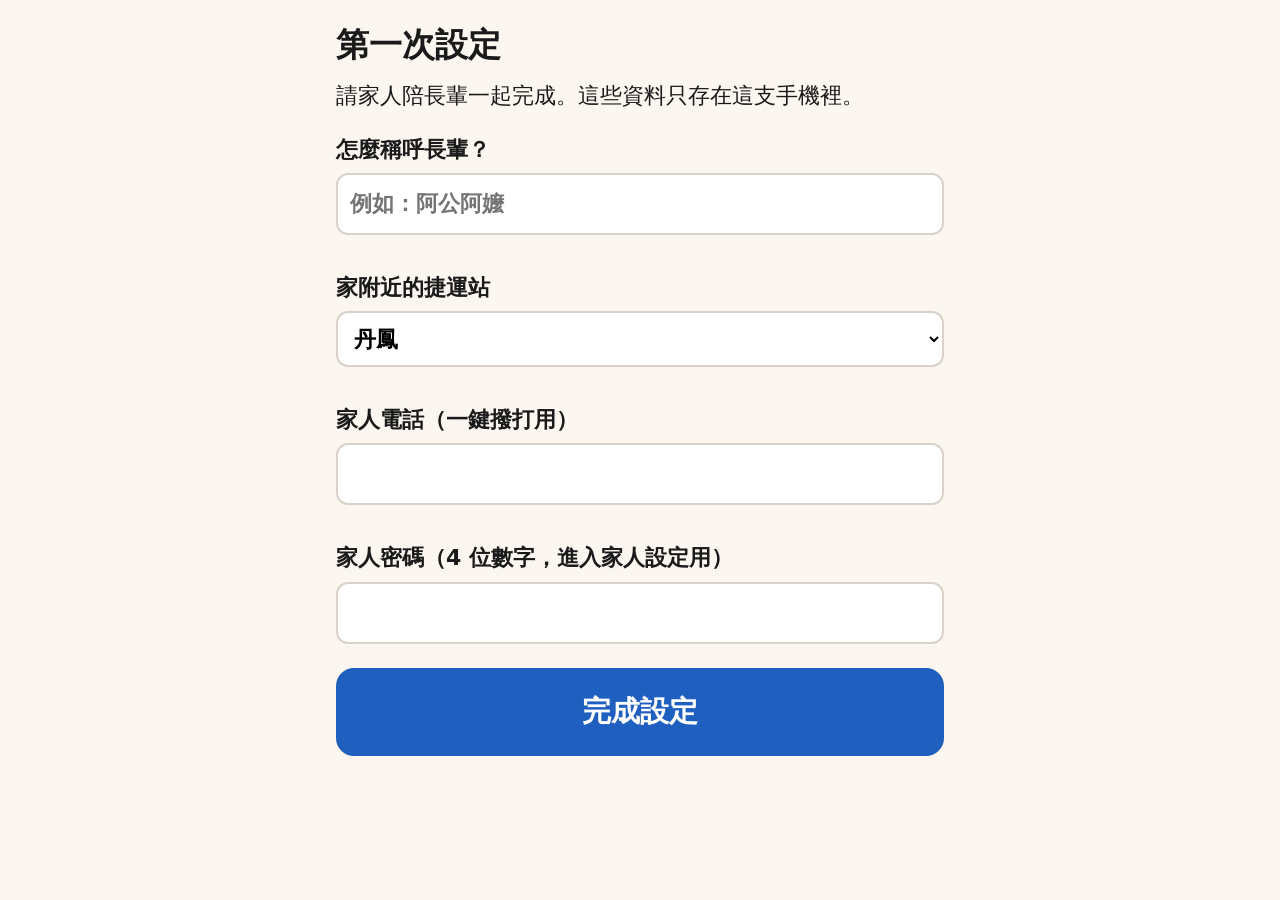
<file: index.html>
<!doctype html>
<html lang="zh-Hant-TW">
<head>
<meta charset="utf-8">
<meta name="viewport" content="width=device-width,initial-scale=1,viewport-fit=cover">
<meta name="theme-color" content="#1f5fbf">
<meta name="description" content="用敬老卡搭捷運出門走走的迷霧探險">
<title>捷運迷霧探險</title>
<link rel="manifest" href="manifest.webmanifest">
<link rel="icon" href="icons/icon-192.png">
<link rel="apple-touch-icon" href="icons/icon-192.png">
<link rel="stylesheet" href="css/app.css">
</head>
<body>
<main id="app"><p>載入中…</p></main>
<nav id="toolbar" class="toolbar" hidden></nav>
<script type="module" src="js/app.js"></script>
</body>
</html>
</file>
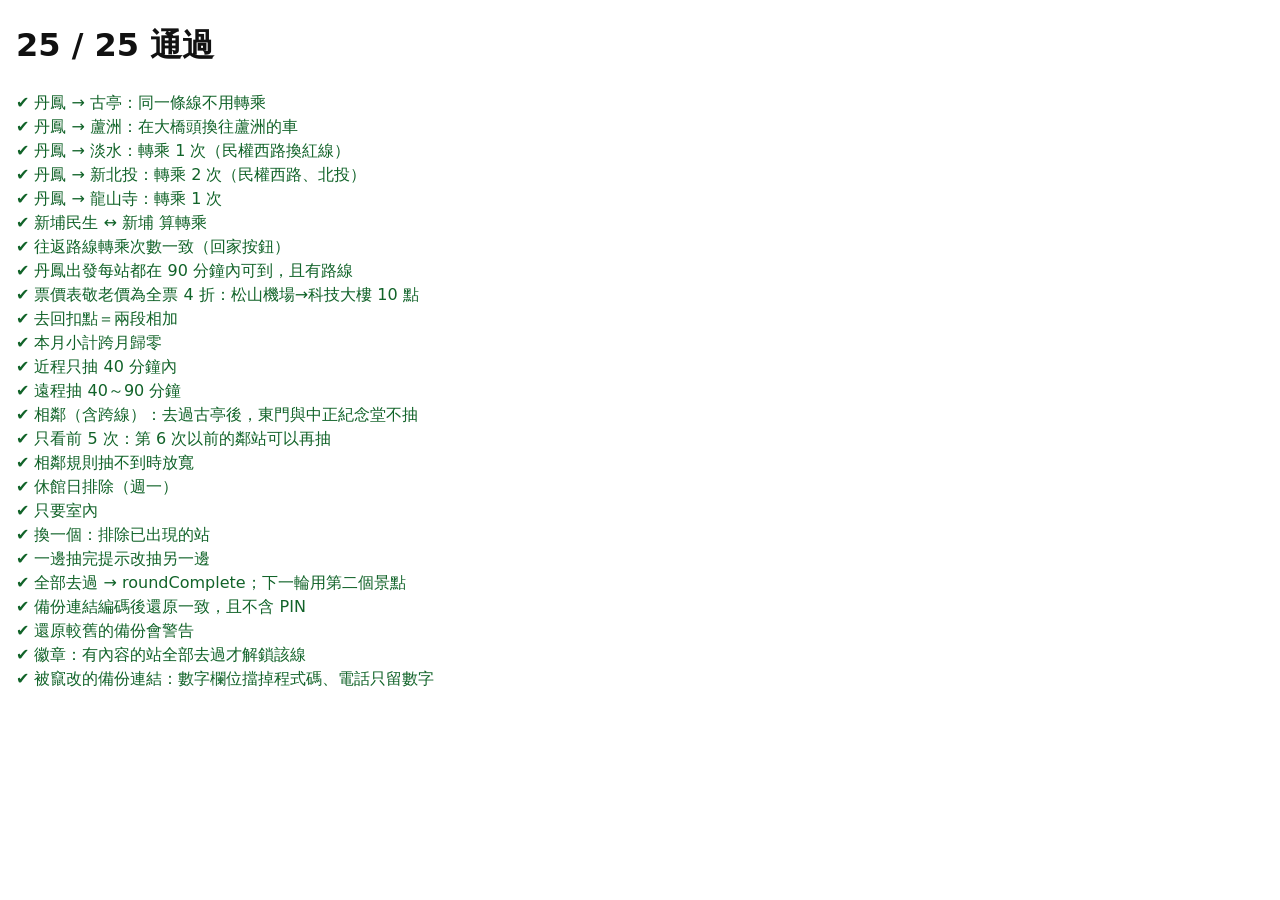
<file: tests/index.html>
<!doctype html>
<html lang="zh-Hant-TW">
<head>
<meta charset="utf-8">
<meta name="viewport" content="width=device-width,initial-scale=1">
<title>單元測試</title>
<style>
  body { font: 16px/1.5 system-ui, sans-serif; margin: 16px; background: #fff; color: #111; }
  .ok { color: #116329; } .ng { color: #b3261e; font-weight: bold; }
  small { color: #555; font-weight: normal; }
</style>
</head>
<body>
<div id="out">執行中…</div>
<script type="module" src="tests.js"></script>
</body>
</html>
</file>
<file: css/app.css>
:root {
  --bg: #fbf7f0;
  --card: #ffffff;
  --ink: #1a1a1a;
  --muted: #4d4d4d;
  --line: #d8d2c8;
  --primary: #1f5fbf;
  --primary-ink: #ffffff;
  --accent: #e07a00;
  --danger: #b3261e;
  --ok: #116329;
  --fog: #cfd6de;
  --radius: 18px;
  font-size: 22px;
}
* { box-sizing: border-box; }
html, body { margin: 0; background: var(--bg); color: var(--ink); }
body {
  font-family: "Noto Sans TC", "PingFang TC", "Microsoft JhengHei", system-ui, sans-serif;
  line-height: 1.55;
  -webkit-text-size-adjust: 100%;
  padding-bottom: 110px; /* 底部工具列 */
}
main { max-width: 640px; margin: 0 auto; padding: 16px; }
h1 { font-size: 1.5rem; margin: 8px 0 12px; line-height: 1.3; }
h2 { font-size: 1.25rem; margin: 20px 0 8px; }
p { margin: 8px 0; }
small, .muted { color: var(--muted); font-size: 0.82rem; }

.top { display: flex; align-items: center; justify-content: space-between; gap: 8px; }
.top h1 { flex: 1; }
.gear { flex: none; width: auto; background: none; border: 0; font-size: 1.4rem; padding: 8px; min-width: 56px; min-height: 56px; color: var(--muted); }

.card { background: var(--card); border: 2px solid var(--line); border-radius: var(--radius); padding: 16px; margin: 12px 0; }
.card.hl { border-color: var(--accent); }
.stack { display: flex; flex-direction: column; gap: 12px; }
.row { display: flex; gap: 12px; flex-wrap: wrap; }
.row > * { flex: 1 1 0; }

button, .btn {
  display: flex; align-items: center; justify-content: center; gap: 8px;
  width: 100%; min-height: 64px; padding: 12px 16px;
  font: inherit; font-weight: 700; font-size: 1.05rem; text-align: center; text-decoration: none;
  border-radius: var(--radius); border: 3px solid var(--primary);
  background: var(--card); color: var(--primary); cursor: pointer;
}
button.primary, .btn.primary { background: var(--primary); color: var(--primary-ink); }
button.accent { background: var(--accent); border-color: var(--accent); color: #fff; }
button.ghost { border-color: var(--line); color: var(--muted); font-weight: 600; }
button.danger { border-color: var(--danger); color: var(--danger); }
.btn.nav { background: #0b8043; border-color: #0b8043; color: #fff; margin-top: 12px; }
button:disabled { opacity: 0.45; }
button:focus-visible, .btn:focus-visible, input:focus-visible, select:focus-visible { outline: 4px solid var(--accent); outline-offset: 2px; }
.big { min-height: 88px; font-size: 1.3rem; }

.choice { display: grid; grid-template-columns: 1fr 1fr; gap: 12px; }
.choice button { flex-direction: column; gap: 2px; line-height: 1.3; }
.choice button[aria-pressed="true"] { background: var(--primary); color: #fff; }
button small, .btn small { color: inherit; font-weight: 600; }
.check { display: flex; align-items: center; gap: 12px; min-height: 64px; padding: 8px 4px; font-weight: 600; }
.check input { width: 32px; height: 32px; }

label.field { display: block; margin: 12px 0; font-weight: 600; }
input[type=text], input[type=tel], input[type=password], select {
  display: block; width: 100%; margin-top: 6px; padding: 12px; min-height: 56px;
  font: inherit; border: 2px solid var(--line); border-radius: 12px; background: #fff;
}

.station-name { font-size: 2.2rem; font-weight: 800; letter-spacing: 0.05em; margin: 4px 0; }
.hint { font-size: 1.1rem; background: #fff6e5; border-left: 6px solid var(--accent); padding: 12px; border-radius: 8px; }
.points { font-weight: 700; color: var(--ok); }

.leg { display: grid; grid-template-columns: 14px 1fr; gap: 12px; align-items: stretch; }
.leg .bar { border-radius: 7px; }
.chip { display: inline-block; padding: 2px 12px; border-radius: 999px; font-weight: 800; }
.step-no { display: inline-block; min-width: 2em; font-weight: 800; color: var(--muted); }
.transfer { background: #f1f4f8; border-style: dashed; }

.spot-img { width: 100%; border-radius: 12px; display: block; margin: 8px 0 4px; background: var(--fog); aspect-ratio: 4 / 3; object-fit: cover; }
.credit { font-size: 0.7rem; color: var(--muted); }
.food { border-top: 1px solid var(--line); padding-top: 12px; margin-top: 12px; }
.food:first-of-type { border-top: 0; margin-top: 0; padding-top: 0; }
.tag { display: inline-block; font-size: 0.8rem; padding: 0 8px; border-radius: 6px; background: #eee; margin-right: 6px; }
.tag.draft { background: #fde2e0; color: var(--danger); }

.reveal { animation: reveal 1.2s ease-out; }
@keyframes reveal { from { filter: blur(14px); opacity: 0; transform: scale(0.96); } to { filter: none; opacity: 1; transform: none; } }

.map-wrap { overflow: auto; border: 2px solid var(--line); border-radius: var(--radius); background: #fff; height: 62vh; touch-action: pan-x pan-y; }
.fog-map { width: 900px; height: auto; display: block; }
.map-label { font-size: 22px; font-weight: 800; paint-order: stroke; stroke: #fff; stroke-width: 6px; fill: #1a1a1a; }
.map-date { font-size: 18px; font-weight: 700; paint-order: stroke; stroke: #fff; stroke-width: 5px; fill: #8a4b00; }
.pulse { animation: pulse 1.6s ease-in-out infinite; transform-box: fill-box; transform-origin: center; }
@keyframes pulse { 50% { opacity: 0.3; } }

.badge { display: inline-flex; align-items: center; gap: 6px; padding: 6px 12px; margin: 4px; border-radius: 999px; background: #fff1d6; border: 2px solid var(--accent); font-weight: 700; }

.toolbar {
  position: fixed; left: 0; right: 0; bottom: 0; z-index: 10;
  display: flex; gap: 8px; padding: 10px 12px calc(10px + env(safe-area-inset-bottom));
  background: rgba(251, 247, 240, 0.97); border-top: 2px solid var(--line);
}
.toolbar[hidden] { display: none; }
.toolbar > * { flex: 1; min-height: 72px; font-size: 0.95rem; flex-direction: column; gap: 2px; padding: 6px; }
.toolbar .ico { font-size: 1.5rem; line-height: 1; }

.pin { display: grid; grid-template-columns: repeat(3, 1fr); gap: 10px; max-width: 360px; margin: 0 auto; }
.pin-dots { text-align: center; font-size: 2rem; letter-spacing: 0.4em; min-height: 3rem; }
.celebrate { text-align: center; font-size: 4rem; margin: 8px 0; }
.visit-list li { margin: 8px 0; }
.thumb { width: 96px; height: 72px; object-fit: cover; border-radius: 8px; vertical-align: middle; margin-right: 8px; }
</file>
